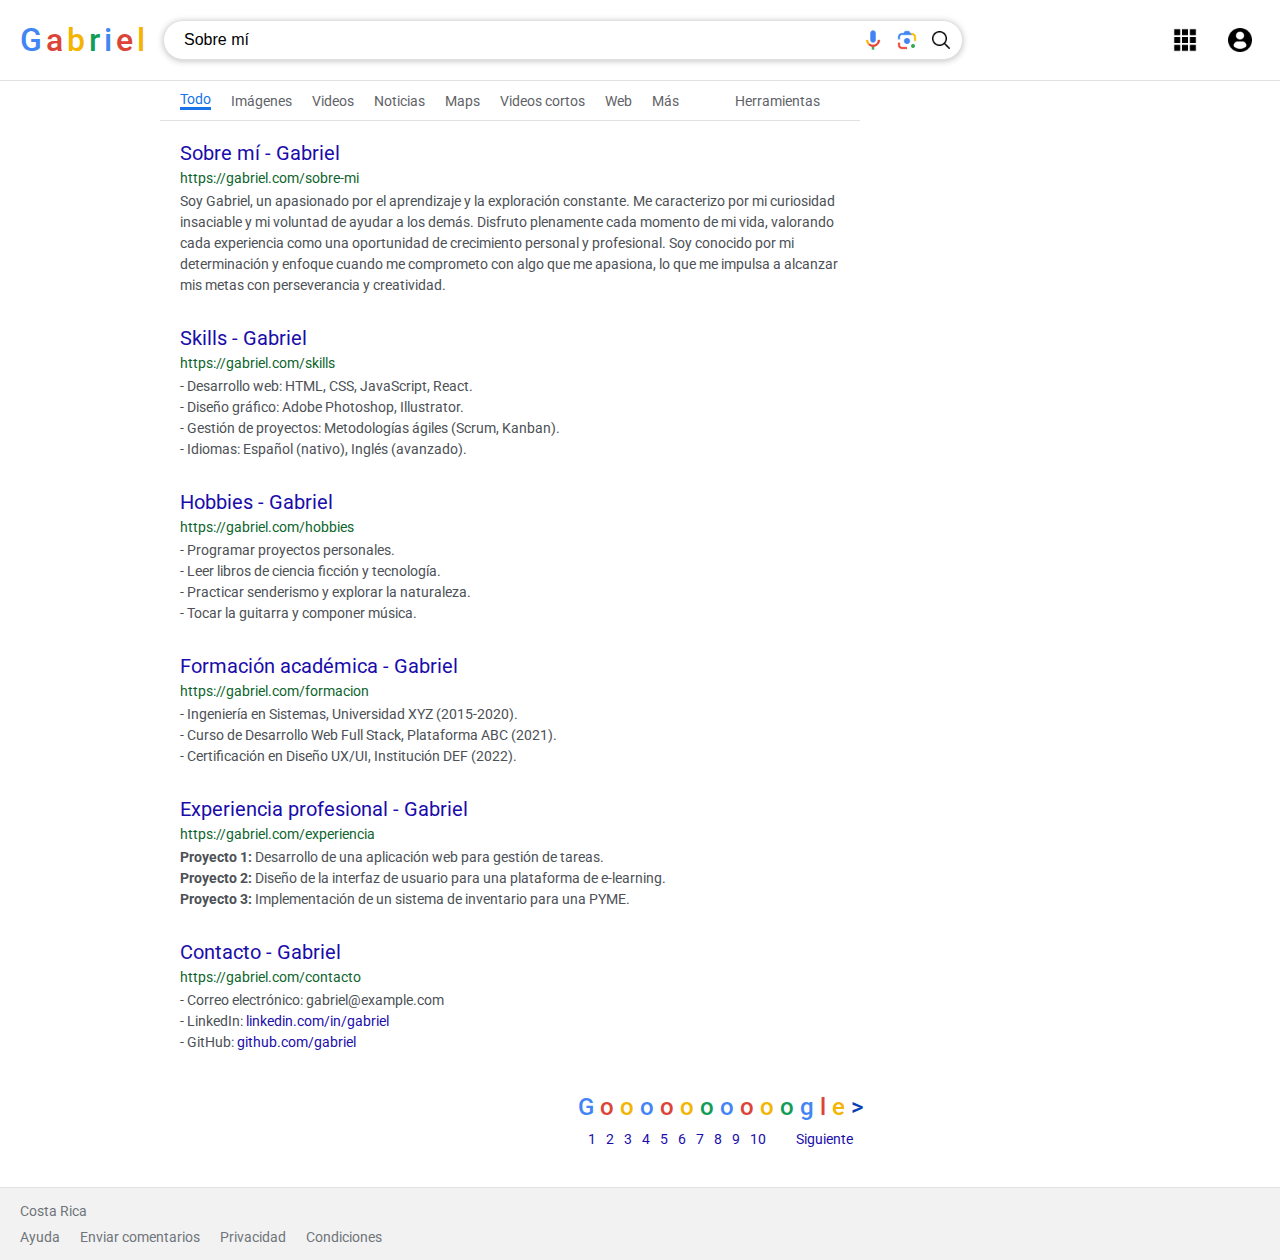
<file: results.html>
<!DOCTYPE html>
<html lang="es">
<head>
  <meta charset="UTF-8">
  <meta name="viewport" content="width=device-width, initial-scale=1.0">
  <title>Resultados de búsqueda - Gabriel</title>
  <link href="https://fonts.googleapis.com/css2?family=Roboto:wght@400;500&display=swap" rel="stylesheet">
  <link rel="stylesheet" href="results.css">
</head>
<body>
<!-- Barra de navegación -->
<div class="navbar">
    <div class="logo-small">
      <span style="color: #4285F4;">G</span>
      <span style="color: #DB4437;">a</span>
      <span style="color: #F4B400;">b</span>
      <span style="color: #0F9D58;">r</span>
      <span style="color: #4285F4;">i</span>
      <span style="color: #DB4437;">e</span>
      <span style="color: #F4B400;">l</span>
    </div>
    <div class="search-container">
      <div class="search-bar-container">
        <input type="text" class="search-bar" value="Sobre mí">
        <div class="search-icons">
            <img src="img/voz-de-google.png" alt="Micrófono" class="search-icon">
            <img src="img/Google_Lens_Icon.svg.png" alt="Lens" class="search-icon">
            <img src="img/lupa.png" alt="Lupa" class="search-icon">
        </div>
      </div>
    </div>
    <div class="navbar-icons">
      <a href="#" class="icon-link">
        <img src="img/cuadrado.png" alt="9 puntos" class="icon-img"> <!-- Icono de 9 puntos -->
      </a>
      <a href="#" class="icon-link">
        <img src="img/usuario-de-perfil.png" alt="Perfil" class="icon-img"> <!-- Icono de perfil -->
      </a>
    </div>
  </div>

  <!-- Opciones de filtro -->
  <div class="filter-options">
    <a href="#" class="filter-link active">Todo</a>
    <a href="#" class="filter-link">Imágenes</a>
    <a href="#" class="filter-link">Videos</a>
    <a href="#" class="filter-link">Noticias</a>
    <a href="#" class="filter-link">Maps</a>
    <a href="#" class="filter-link">Videos cortos</a>
    <a href="#" class="filter-link">Web</a>
    <a href="#" class="filter-link">Más</a>
    <a href="#" class="filter-link tools">Herramientas</a>
  </div>

<!-- Resultados de búsqueda -->
<div class="results-container">
  <!-- Sobre mí -->
  <div class="result">
    <a href="#" class="result-title">Sobre mí - Gabriel</a>
    <p class="result-url">https://gabriel.com/sobre-mi</p>
    <p class="result-description">
      Soy Gabriel, un apasionado por el aprendizaje y la exploración constante. Me caracterizo por mi curiosidad insaciable y mi voluntad de ayudar a los demás. Disfruto plenamente cada momento de mi vida, valorando cada experiencia como una oportunidad de crecimiento personal y profesional. Soy conocido por mi determinación y enfoque cuando me comprometo con algo que me apasiona, lo que me impulsa a alcanzar mis metas con perseverancia y creatividad.
    </p>
  </div>

  <!-- Skills -->
  <div class="result">
    <a href="#" class="result-title">Skills - Gabriel</a>
    <p class="result-url">https://gabriel.com/skills</p>
    <p class="result-description">
      - Desarrollo web: HTML, CSS, JavaScript, React.<br>
      - Diseño gráfico: Adobe Photoshop, Illustrator.<br>
      - Gestión de proyectos: Metodologías ágiles (Scrum, Kanban).<br>
      - Idiomas: Español (nativo), Inglés (avanzado).
    </p>
  </div>

  <!-- Hobbies -->
  <div class="result">
    <a href="#" class="result-title">Hobbies - Gabriel</a>
    <p class="result-url">https://gabriel.com/hobbies</p>
    <p class="result-description">
      - Programar proyectos personales.<br>
      - Leer libros de ciencia ficción y tecnología.<br>
      - Practicar senderismo y explorar la naturaleza.<br>
      - Tocar la guitarra y componer música.
    </p>
  </div>

  <!-- Formación académica -->
  <div class="result">
    <a href="#" class="result-title">Formación académica - Gabriel</a>
    <p class="result-url">https://gabriel.com/formacion</p>
    <p class="result-description">
      - Ingeniería en Sistemas, Universidad XYZ (2015-2020).<br>
      - Curso de Desarrollo Web Full Stack, Plataforma ABC (2021).<br>
      - Certificación en Diseño UX/UI, Institución DEF (2022).
    </p>
  </div>

  <!-- Experiencia profesional -->
  <div class="result">
    <a href="#" class="result-title">Experiencia profesional - Gabriel</a>
    <p class="result-url">https://gabriel.com/experiencia</p>
    <p class="result-description">
      <strong>Proyecto 1:</strong> Desarrollo de una aplicación web para gestión de tareas.<br>
      <strong>Proyecto 2:</strong> Diseño de la interfaz de usuario para una plataforma de e-learning.<br>
      <strong>Proyecto 3:</strong> Implementación de un sistema de inventario para una PYME.
    </p>
  </div>

  <!-- Contacto -->
  <div class="result">
    <a href="#" class="result-title">Contacto - Gabriel</a>
    <p class="result-url">https://gabriel.com/contacto</p>
    <p class="result-description">
      - Correo electrónico: gabriel@example.com<br>
      - LinkedIn: <a href="https://linkedin.com/in/gabriel" target="_blank">linkedin.com/in/gabriel</a><br>
      - GitHub: <a href="https://github.com/gabriel" target="_blank">github.com/gabriel</a>
    </p>
  </div>
</div>

  <!-- Paginación -->
<!-- Paginación -->
<div class="pagination">
    <div class="google-logo-pagination">
      <span style="color: #4285F4;">G</span>
      <span style="color: #DB4437;">o</span>
      <span style="color: #F4B400;">o</span>
      <span style="color: #4285F4;">o</span>
      <span style="color: #DB4437;">o</span>
      <span style="color: #F4B400;">o</span>
      <span style="color: #0F9D58;">o</span>
      <span style="color: #4285F4;">o</span>
      <span style="color: #DB4437;">o</span>
      <span style="color: #F4B400;">o</span>
      <span style="color: #0F9D58;">o</span>
      <span style="color: #4285F4;">g</span>
      <span style="color: #DB4437;">l</span>
      <span style="color: #F4B400;">e</span>
      <span style="color: #083fb6;">></span>
    </div>
    <div class="pagination-numbers">
      <a href="#" class="page-number">1</a>
      <a href="#" class="page-number">2</a>
      <a href="#" class="page-number">3</a>
      <a href="#" class="page-number">4</a>
      <a href="#" class="page-number">5</a>
      <a href="#" class="page-number">6</a>
      <a href="#" class="page-number">7</a>
      <a href="#" class="page-number">8</a>
      <a href="#" class="page-number">9</a>
      <a href="#" class="page-number">10</a>
      <a href="#" class="page-number next">Siguiente</a>
    </div>
  </div>

  <!-- Footer -->
  <div class="footer">
    <div class="footer-location">Costa Rica</div>
    <div class="footer-links">
      <a href="#" class="footer-link">Ayuda</a>
      <a href="#" class="footer-link">Enviar comentarios</a>
      <a href="#" class="footer-link">Privacidad</a>
      <a href="#" class="footer-link">Condiciones</a>
    </div>
  </div>
</body>
</html>
</file>
<file: results.css>
/* results.css */
/* Reset básico */
* {
    margin: 0;
    padding: 0;
    box-sizing: border-box;
  }
  
  /* Estilos generales */
  body {
    font-family: 'Roboto', sans-serif;
    background-color: #fff;
    color: #202124;
  }
  
  /* Barra de navegación */
  .navbar {
    display: flex;
    align-items: center;
    padding: 20px;
    border-bottom: 1px solid #dfe1e5;
  }
  
  .logo-small {
    font-size: 2rem;
    font-weight: 500;
    letter-spacing: -2px;
    margin-right: 20px;
  }
  
  .search-container {
    display: flex;
    align-items: center;
    flex-grow: 1;
    max-width: 800px; /* Barra de búsqueda más larga */
  }
  
  .search-bar-container {
    display: flex;
    align-items: center;
    width: 100%;
    position: relative;
  }
  
  .search-bar {
    width: 100%;
    padding: 10px 50px 10px 20px; /* Espacio para los iconos */
    font-size: 16px;
    border: 1px solid #dfe1e5;
    border-radius: 24px;
    outline: none;
    box-shadow: 0 1px 6px rgba(32, 33, 36, 0.28);
  }
  
  .search-icons {
    position: absolute;
    right: 10px;
    display: flex;
    gap: 10px;
  }
  
  .search-icon {
    width: 24px;
    height: 24px;
    cursor: pointer;
    transition: opacity 0.3s ease;
  }
  
  .search-icon:hover {
    opacity: 0.8;
  }
  
  .navbar-icons {
    display: flex;
    gap: 15px;
    margin-left: auto;
  }
  
  .icon-link {
    display: inline-block;
    padding: 8px;
    border-radius: 50%;
    transition: background-color 0.3s ease;
  }
  
  .icon-link:hover {
    background-color: rgba(0, 0, 0, 0.1);
  }
  
  .icon-img {
    width: 24px;
    height: 24px;
    vertical-align: middle;
  }
  
  /* Opciones de filtro */
  .filter-options {
    display: flex;
    align-items: center;
    padding: 10px 20px;
    border-bottom: 1px solid #dfe1e5;
    margin-left: 160px; /* Alineación debajo del buscador */
    max-width: 700px; /* Limita el ancho */
  }
  
  .filter-link {
    font-size: 14px;
    color: #5f6368;
    text-decoration: none;
    margin-right: 20px;
  }
  
  .filter-link.active {
    color: #1a73e8;
    border-bottom: 3px solid #1a73e8;
  }
  
  .filter-link.tools {
    margin-left: auto;
  }
  
  /* Resultados de búsqueda */
  .results-container {
    max-width: 700px;
    margin: 20px 0 20px 160px; /* Alineación debajo del buscador */
    padding: 0 20px;
  }
  
  .result {
    margin-bottom: 30px;
  }
  
  .result-title {
    font-size: 20px;
    color: #1a0dab;
    text-decoration: none;
  }
  
  .result-title:hover {
    text-decoration: underline;
  }
  
  .result-url {
    font-size: 14px;
    color: #0d652d;
    margin: 5px 0;
  }
  
  .result-description {
    font-size: 14px;
    color: #4d5156;
    line-height: 1.5; /* Mejora la legibilidad */
  }
  
  .result-description a {
    color: #1a0dab;
    text-decoration: none;
  }
  
  .result-description a:hover {
    text-decoration: underline;
  }
  
  /* Paginación */
  .pagination {
    display: flex;
    flex-direction: column;
    align-items: center;
    margin: 40px 0 40px 160px; /* Alineación debajo del buscador */
  }
  
  .google-logo-pagination {
    font-size: 24px;
    font-weight: 500;
    margin-bottom: 10px;
  }
  
  .pagination-numbers {
    display: flex;
    gap: 10px;
  }
  
  .page-number {
    font-size: 14px;
    color: #1a0dab;
    text-decoration: none;
  }
  
  .page-number.next {
    margin-left: 20px;
  }
  
  /* Footer */
  .footer {
    background-color: #f2f2f2;
    padding: 15px 20px;
    border-top: 1px solid #dfe1e5;
    margin-left: 0; /* Pegado a la izquierda */
  }
  
  .footer-location {
    font-size: 14px;
    color: #70757a;
    margin-bottom: 10px;
  }
  
  .footer-links {
    display: flex;
    gap: 20px;
  }
  
  .footer-link {
    font-size: 14px;
    color: #70757a;
    text-decoration: none;
  }
  
  .footer-link:hover {
    text-decoration: underline;
  }
</file>
